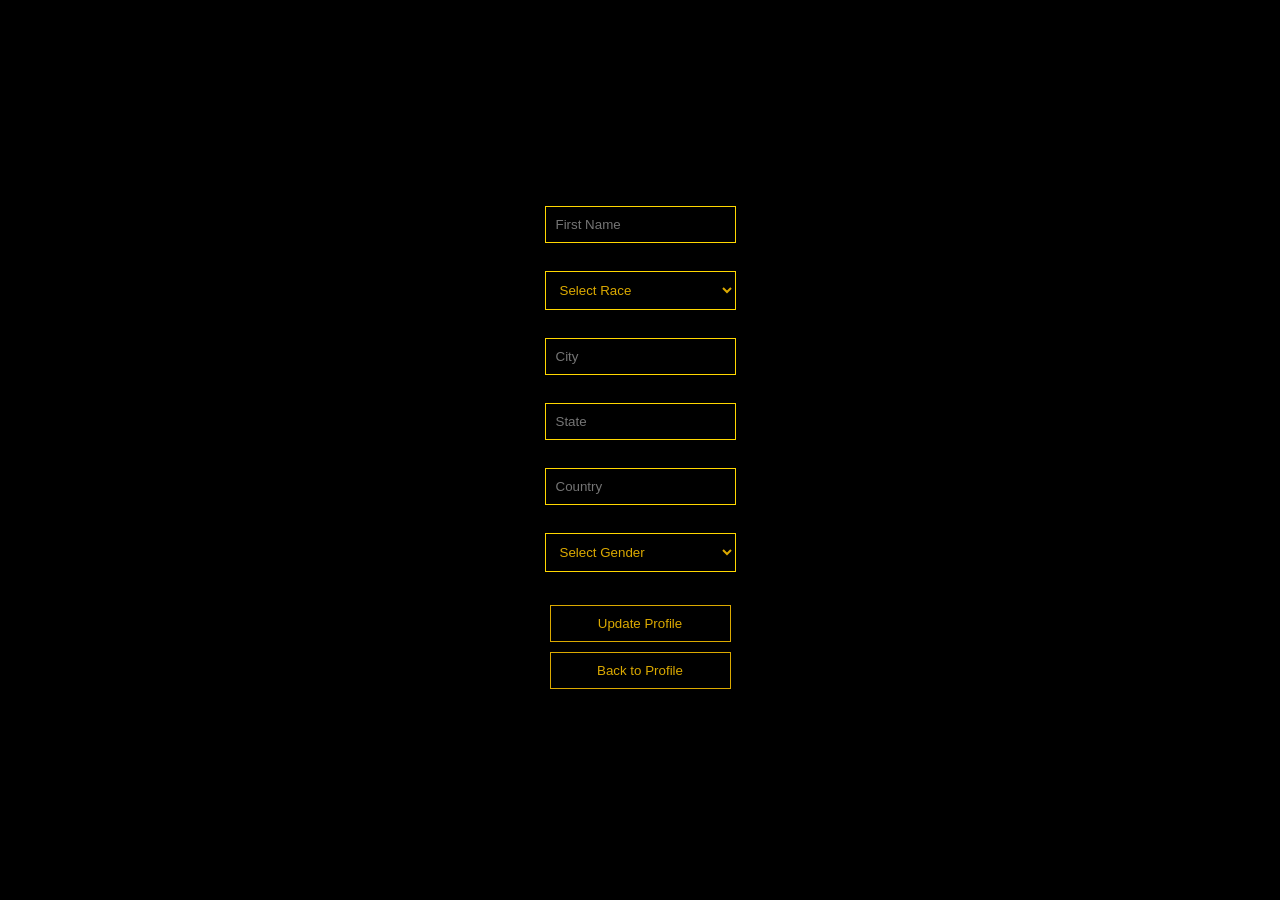
<file: Edit_Profile.html>
<!DOCTYPE html>
<html lang="en">
<head>
    <meta charset="UTF-8">
    <meta name="viewport" content="width=device-width, initial-scale=1.0">
    <title>Edit Profile</title>
    <link rel="stylesheet" href="Edit_Profile.css">
</head>
<body>
    <div class="edit-profile-container">
        <form>
            <input type="text" id="firstName" placeholder="First Name" required><br>
            <select id="race" required>
                <option value="">Select Race</option>
                <option value="asian">Asian</option>
                <option value="black">Black/African</option>
                <option value="hispanic">Hispanic/Latino</option>
                <option value="white">White</option>
                <option value="mixed">Mixed</option>
                <option value="other">Other</option>
            </select><br>
            <input type="text" id="city" placeholder="City"><br>
            <input type="text" id="state" placeholder="State"><br>
            <input type="text" id="Country" placeholder="Country"><br>
            <select id="gender">
                <option value="">Select Gender</option>
                <option value="female">Female</option>
                <option value="male">Male</option>
                <option value="other">Other</option>
            </select><br>
            <button type="submit">Update Profile</button>
            <button onclick="window.location.href='Black_Xchange.html'">Back to Profile</button>
        </form>
    </div>
</body>
</html>
</file>
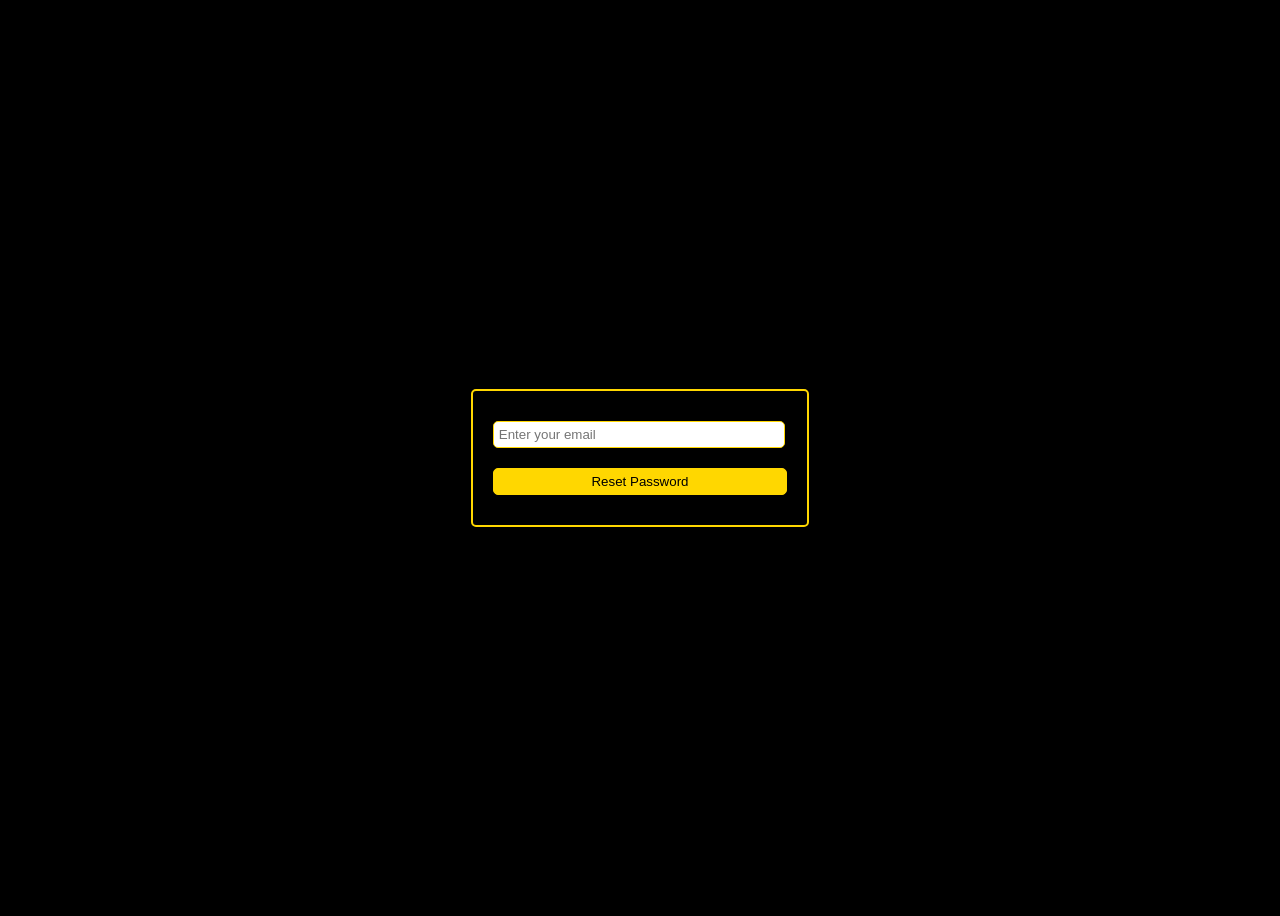
<file: Forget_Password.html>
<!DOCTYPE html>
<html>
<head>
    <link rel="stylesheet" type="text/css" href="Forget_Password.css">
    <script src="Forget_Password.js"></script>
</head>
<body>
    <div class="container">
        <form id="resetForm">
            <input type="email" id="email" placeholder="Enter your email">
            <button type="submit">Reset Password</button>
        </form>
    </div>
</body>
</html>
</file>
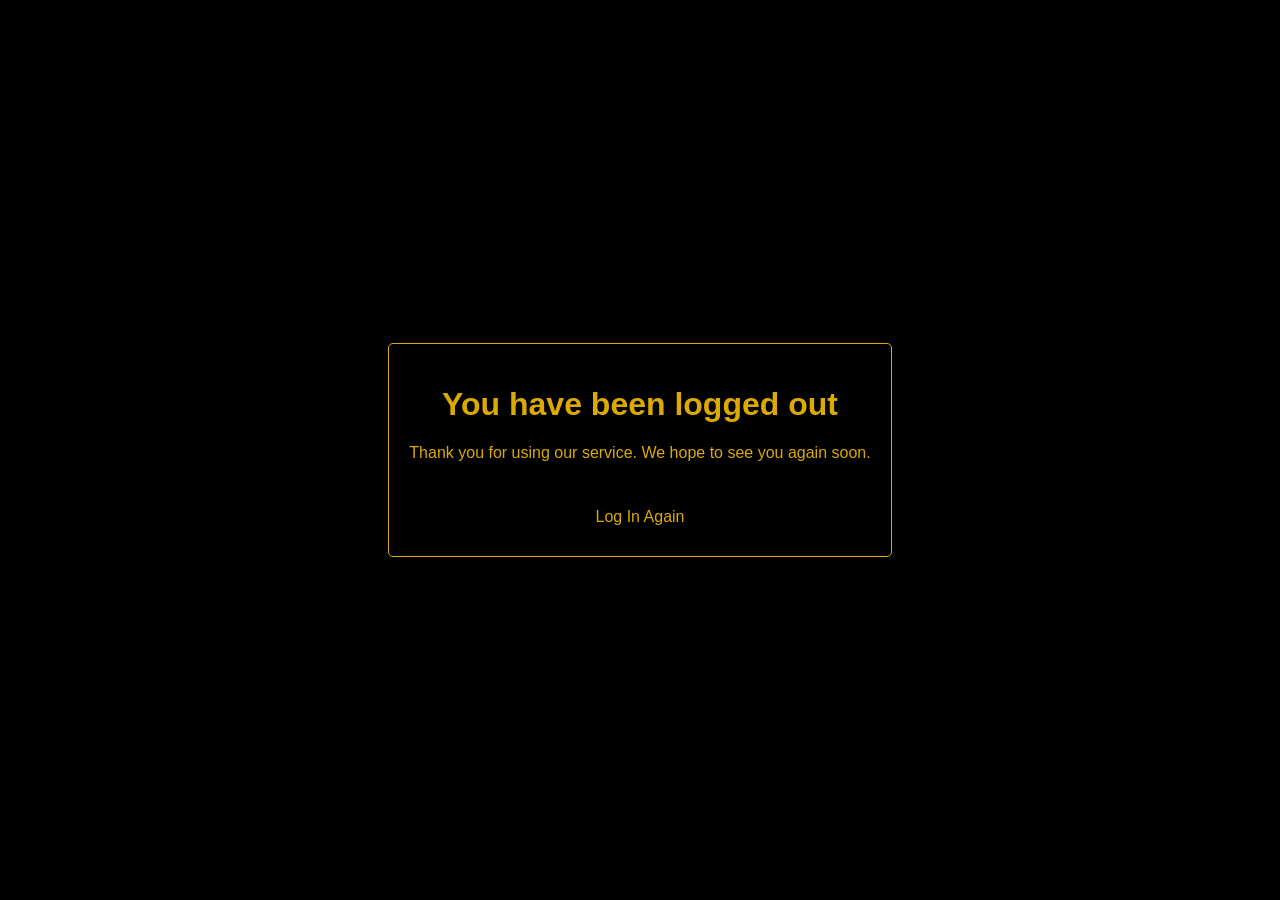
<file: Logout.html>
<!DOCTYPE html>
<html lang="en">
<head>
  <meta charset="UTF-8">
  <meta name="viewport" content="width=device-width, initial-scale=1.0">
  <title>Logout Page</title>
  <link rel="stylesheet" href="Logout.css">
</head>
<body>

<div class="logout-container">
  <h1>You have been logged out</h1>
  <p>Thank you for using our service. We hope to see you again soon.</p>
  <a href="Login.html">Log In Again</a> <!-- Replace 'login.html' with the actual path to your login page -->
</div>

</body>
</html>
</file>
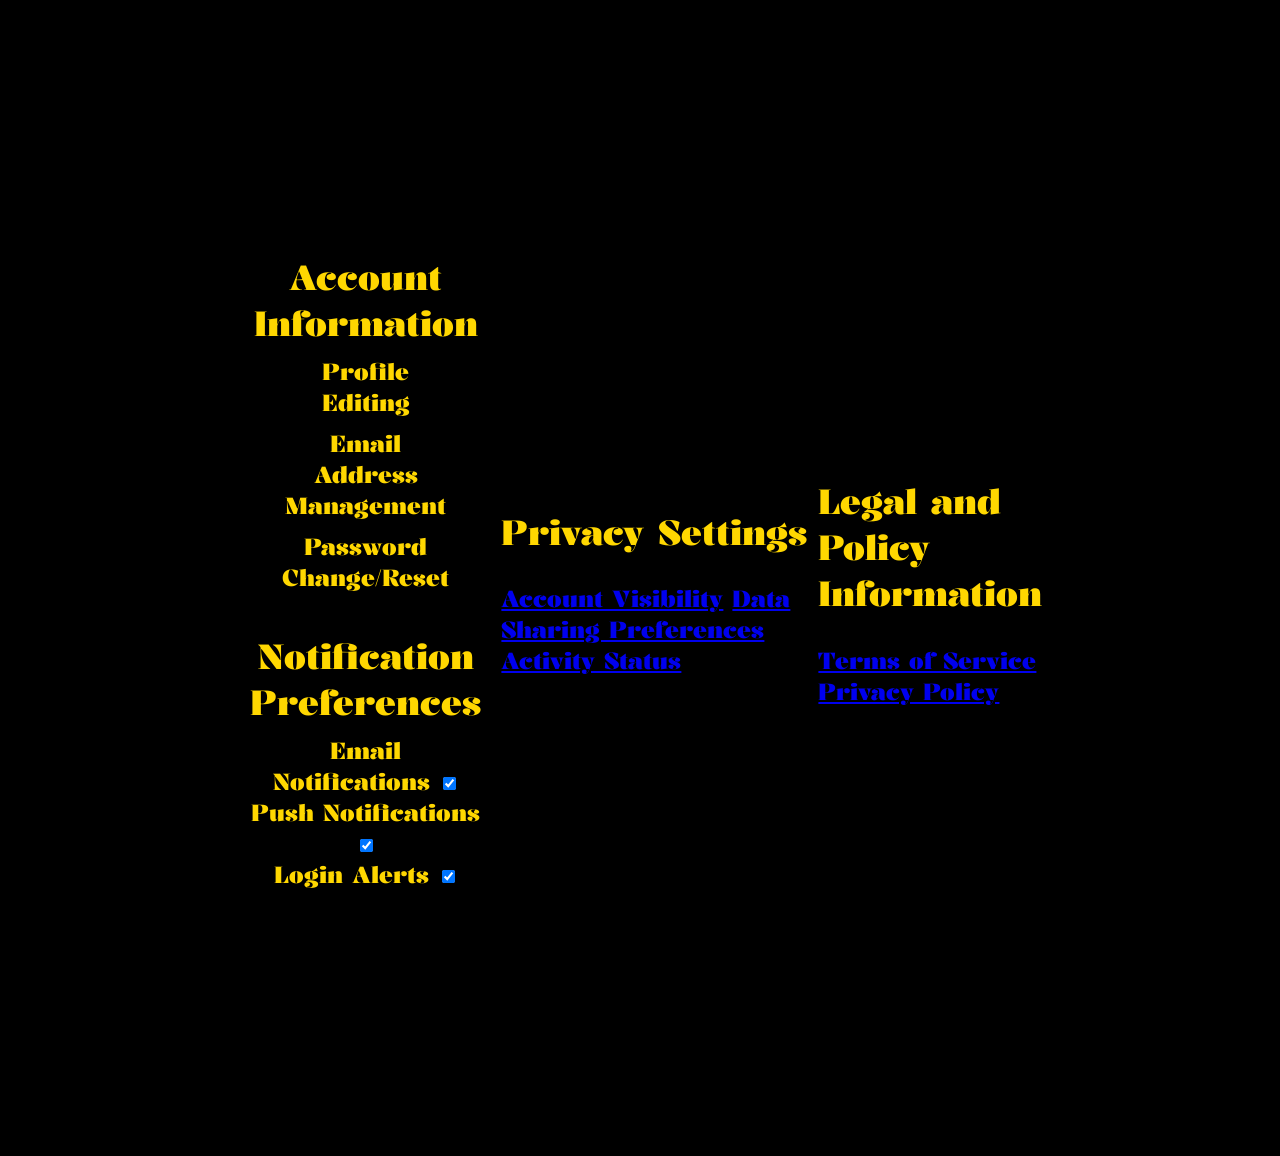
<file: Settings.html>
<!DOCTYPE html>
<html>
<head>
    <link rel="stylesheet"href="https://fonts.googleapis.com/css?family=Kalnia">
    <link rel="stylesheet" type="text/css" href="Setting.css">
    <script src="Setting.js"></script>
</head>
<body>
    <div class="settings-container">
        <!-- Account Information -->
        <section class="account-info">
            <h2>Account Information</h2>
            <a href="edit-profile.html">Profile Editing</a>
            <a href="change-email.html">Email Address Management</a>
            <a href="change-password.html">Password Change/Reset</a>
        </section>
            <!-- Notification Preferences -->
            <section class="notification-settings">
                <h2>Notification Preferences</h2>
                
                <!-- Email Notifications -->
                <div class="setting">
                    <label for="emailNotifications">Email Notifications</label>
                    <input type="checkbox" id="emailNotifications" checked>
                </div>
    
                <!-- Push Notifications -->
                <div class="setting">
                    <label for="pushNotifications">Push Notifications</label>
                    <input type="checkbox" id="pushNotifications" checked>
                </div>
    
                <!-- Login Alerts -->
                <div class="setting">
                    <label for="loginAlerts">Login Alerts</label>
                    <input type="checkbox" id="loginAlerts" checked>
                </div>
            </section>
        </div>

        <!-- Privacy Settings -->
        <section class="privacy-settings">
            <h2>Privacy Settings</h2>
            <a href="account-visibility.html">Account Visibility</a>
            <a href="data-sharing.html">Data Sharing Preferences</a>
            <a href="activity-status.html">Activity Status</a>
        </section>

        <!-- ... Other sections ... -->

        <section class="legal-policy">
            <h2>Legal and Policy Information</h2>
            <a href="terms-of-service.html">Terms of Service</a>
            <a href="privacy-policy.html">Privacy Policy</a>
        </section>
    </div>
</body>
</html>
</file>
<file: Edit_Profile.css>
body, html {
    height: 100%;
    margin: 0;
    padding: 0;
    background-color: black;
    color: gold;
    font-family: Arial, sans-serif;
    display: flex;
    justify-content: center;
    align-items: center;
}

.edit-profile-container {
    width: 100%;
    max-width: 400px; /* Adjust the width as necessary */
    padding: 20px;
    box-sizing: border-box;
}

.edit-profile-container form {
    display: flex;
    flex-direction: column;
}

.edit-profile-container input,
.edit-profile-container select {
    padding: 10px;
    margin-bottom: 10px;
    background-color: #000;
    border: 1px solid gold;
    color: #dba900;
}

.edit-profile-container button {
    padding: 10px;
    background-color: black;
    border: 1px solid #dba900;
    color: #dba900;
    cursor: pointer;
    margin: 5px;
}

.edit-profile-container button:hover {
    opacity: 0.9;
}

/* Responsive adjustments */
@media (max-width: 768px) {
    .edit-profile-container {
        width: 90%;
    }
}
</file>
<file: Forget_Password.css>
body {
    background-color: black;
    color: gold;
    font-family: Arial, sans-serif;
}

.container {
    display: flex;
    justify-content: center;
    align-items: center;
    height: 100vh;
}

form {
    border: 2px solid gold;
    padding: 20px;
    border-radius: 5px;
}

input[type=email], button {
    width: 95%;
    padding: 5px;
    margin: 10px 0;
    border: 1px solid gold;
    border-radius: 5px;
}

button {
    background-color: gold;
    color: black;
    cursor: pointer;
    width: 100%;
}

button:hover {
    opacity: 0.8;
}
</file>
<file: Logout.css>
body {
    font-family: 'Kalnia', sans-serif;
    margin: 0;
    padding: 0;
    display: flex;
    justify-content: center;
    align-items: center;
    height: 100vh;
    background-color: #000;
    color: #dba900;
  }
  .logout-container {
    text-align: center;
    padding: 20px;
    border: 1px solid #dba900;
    border-radius: 5px;
    background-color: #000000;
  }
  .logout-container h1 {
    color: #dba900;
  }
  .logout-container p {
    color: #dba900;
  }
  .logout-container a {
    display: inline-block;
    margin-top: 20px;
    padding: 10px 20px;
    background-color: #000000;
    color: #dba900;
    text-decoration: none;
    border-radius: 5px;
  }
  .logout-container a:hover {
    background-color: #dba900;
  }
</file>
<file: Setting.css>
html, body {
    height: 100%;
    margin: 10%;
    padding: 0;
    background-color: black;
    display: flex;
    justify-content: center;
    align-items: center;
    color: gold;
    font-family: 'Kalnia', sans-serif;
    font-weight: bold;
    font-size: larger;
}

.settings-container {
    width: 50%; /* Adjust width as needed */
    padding: 20px;
    box-sizing: border-box; /* Include padding in the width calculation */
}

.settings-container section {
    margin-bottom: 40px;
    text-align: center; /* Center aligns the text for all child elements */
}

.settings-container h2 {
    margin-bottom: 10px;
}

.settings-container a {
    color: gold;
    display: block; /* Ensures each link takes up the full width of the container */
    margin: 10px 30px; /* Gives a top and bottom margin for spacing */
    text-decoration: none;
}

.settings-container a:hover {
    text-decoration: underline;
}
</file>
